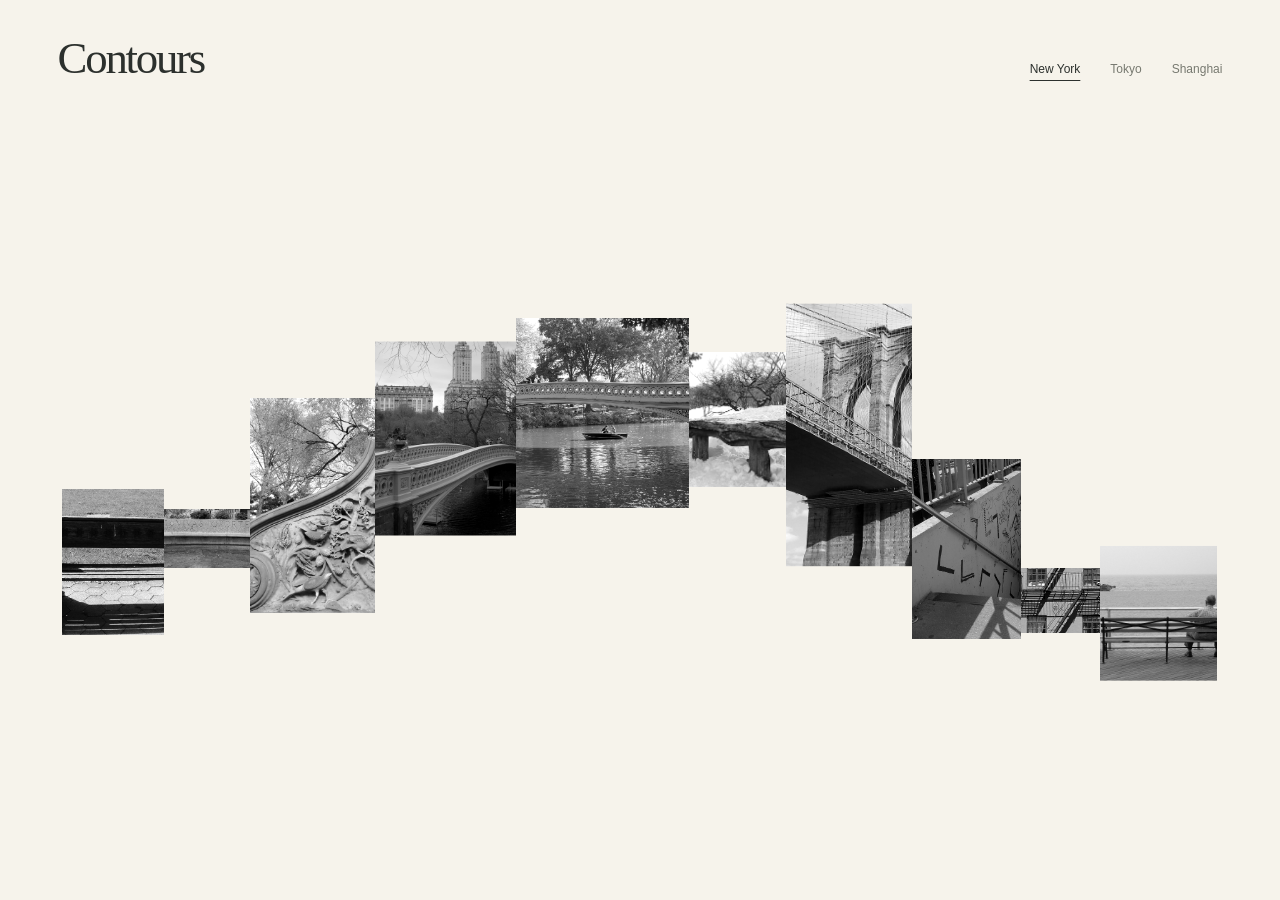
<file: index.html>
<!doctype html>
<html>
  <head>
    <meta charset="utf-8" />
    <meta name="viewport" content="width=device-width, initial-scale=1" />
    <title>Contours - New York</title>
    <link rel="stylesheet" href="styles.css" />

    <!-- relate to the game script -->
    <script type="module" src="game.js?v=minimal-1"></script>

  </head>
  <body
    data-page="reach"
    data-storage-key="contour-passages.nyc.bridge.v1.reach"
  >
    <header class="site-header">
      <h1 id="title">Contours</h1>
      <!-- city links; current marks this page -->
      <nav>
        <a href="index.html" class="current">New York</a>
        <a href="tokyo.html">Tokyo</a>
        <a href="shanghai.html">Shanghai</a>
      </nav>
    </header>

    <main>
      <div class="art-scroll" id="artwork">
        <section
          class="collage"
          style="
            --ratio: 1536/768;
            --columns: 30fr 130fr 110fr 160fr 180fr 220fr 125fr 160fr 140fr
              100fr 150fr 31fr;
            --rows: 148fr 18fr 29fr 14fr 59fr 78fr 35fr 3fr 12fr 4fr 8fr 2fr
              75fr 46fr 11fr 26fr 2fr 3fr 3fr 192fr;
          "
        >
          <figure
            class="fragment"
            data-photo="wood"
            data-source="nyc-06"
            style="
              grid-column: 2/3;
              grid-row: 9/18;
              --fw: 130;
              --fh: 186;
              --order: 1;
            "
          >
            <div class="photo">
              <span class="exposure"
                ><img
                  class="real-photo"
                  src="assets/nyc/nyc-06.jpg"
                  width="1920"
                  height="1171"
                  draggable="false"
                  style="
                    width: 274.28571429%;
                    height: 117.1%;
                    left: -50%;
                    top: -10%;
                  "
              /></span>
            </div>
          </figure>
          <figure
            class="fragment"
            data-photo="stone"
            data-source="nyc-10"
            style="
              grid-column: 3/4;
              grid-row: 13/14;
              --fw: 110;
              --fh: 75;
              --order: 2;
            "
          >
            <div class="photo">
              <span class="exposure"
                ><img
                  class="real-photo"
                  src="assets/nyc/nyc-10.jpg"
                  width="1920"
                  height="341"
                  draggable="false"
                  style="width: 384%; height: 100%; left: -80%; top: 0%"
              /></span>
            </div>
          </figure>
          <figure
            class="fragment"
            data-photo="relief"
            data-source="nyc-13"
            style="
              grid-column: 4/5;
              grid-row: 6/16;
              --fw: 160;
              --fh: 274;
              --order: 3;
            "
          >
            <div class="photo">
              <span class="exposure"
                ><img
                  class="real-photo"
                  src="assets/nyc/nyc-13-view.svg"
                  width="1920"
                  height="1440"
                  draggable="false"
                  style="width: 100%; height: 100%; left: 0; top: 0"
              /></span>
            </div>
          </figure>
          <figure
            class="fragment"
            data-photo="approach"
            data-source="nyc-02"
            style="
              grid-column: 5/6;
              grid-row: 2/10;
              --fw: 180;
              --fh: 248;
              --order: 4;
            "
          >
            <button
              class="photo movable"
              data-piece="approach"
              data-axis="y"
              data-start="48"
              disabled
            >
              <span class="exposure"
                ><img
                  class="real-photo"
                  src="assets/nyc/nyc-02.jpg"
                  width="1920"
                  height="1280"
                  draggable="false"
                  style="
                    width: 240%;
                    height: 116.36363636%;
                    left: -81.25%;
                    top: -13.63636364%;
                  "
              /></span>
            </button>
          </figure>
          <figure
            class="fragment"
            data-photo="arch"
            data-source="nyc-04"
            style="
              grid-column: 6/7;
              grid-row: 3/12;
              --fw: 220;
              --fh: 242;
              --order: 5;
            "
          >
            <div class="photo">
              <span class="exposure"
                ><img
                  class="real-photo"
                  src="assets/nyc/nyc-04.jpg"
                  width="1920"
                  height="1282"
                  draggable="false"
                  style="
                    width: 192%;
                    height: 116.54545455%;
                    left: -70%;
                    top: -9.09090909%;
                  "
              /></span>
            </div>
          </figure>
          <figure
            class="fragment"
            data-photo="log"
            data-source="nyc-07"
            style="
              grid-column: 7/8;
              grid-row: 5/8;
              --fw: 125;
              --fh: 172;
              --order: 6;
            "
          >
            <div class="photo">
              <span class="exposure"
                ><img
                  class="real-photo"
                  src="assets/nyc/nyc-07.jpg"
                  width="1920"
                  height="1229"
                  draggable="false"
                  style="
                    width: 240%;
                    height: 111.72727273%;
                    left: -97.5%;
                    top: -9.09090909%;
                  "
              /></span>
            </div>
          </figure>
          <figure
            class="fragment"
            data-photo="tower"
            data-source="nyc-30"
            style="
              grid-column: 8/9;
              grid-row: 4/15;
              --fw: 160;
              --fh: 336;
              --order: 7;
            "
          >
            <button
              class="photo movable"
              data-piece="tower"
              data-axis="y"
              data-start="-48"
              disabled
            >
              <span class="exposure"
                ><img
                  class="real-photo"
                  src="assets/nyc/nyc-30.jpg"
                  width="960"
                  height="1280"
                  draggable="false"
                  style="width: 157.37704918%; height: 100%; left: 0%; top: 0%"
              /></span>
            </button>
          </figure>
          <figure
            class="fragment"
            data-photo="stairs"
            data-source="nyc-34"
            style="
              grid-column: 9/10;
              grid-row: 7/20;
              --fw: 140;
              --fh: 230;
              --order: 8;
            "
          >
            <div class="photo">
              <span class="exposure"
                ><img
                  class="real-photo"
                  src="assets/nyc/nyc-34.jpg"
                  width="1920"
                  height="1278"
                  draggable="false"
                  style="
                    width: 274.28571429%;
                    height: 111.13043478%;
                    left: -50%;
                    top: -8.69565217%;
                  "
              /></span>
            </div>
          </figure>
          <figure
            class="fragment"
            data-photo="escape"
            data-source="nyc-17"
            style="
              grid-column: 10/11;
              grid-row: 14/17;
              --fw: 100;
              --fh: 83;
              --order: 9;
            "
          >
            <div class="photo">
              <span class="exposure"
                ><img
                  class="real-photo"
                  src="assets/nyc/nyc-17.jpg"
                  width="960"
                  height="1236"
                  draggable="false"
                  style="
                    width: 228.57142857%;
                    height: 353.14285714%;
                    left: -59.52380952%;
                    top: -128.57142857%;
                  "
              /></span>
            </div>
          </figure>
          <figure
            class="fragment"
            data-photo="seaside"
            data-source="nyc-25"
            style="
              grid-column: 11/12;
              grid-row: 11/19;
              --fw: 150;
              --fh: 173;
              --order: 10;
            "
          >
            <button
              class="photo movable"
              data-piece="seaside"
              data-axis="y"
              data-start="56"
              disabled
            >
              <span class="exposure"
                ><img
                  class="real-photo"
                  src="assets/nyc/nyc-25.jpg"
                  width="1920"
                  height="1440"
                  draggable="false"
                  style="width: 153.6%; height: 100%; left: -20%; top: 0%"
              /></span>
            </button>
          </figure>
        </section>
      </div>
    </main>
  </body>
</html>
</file>
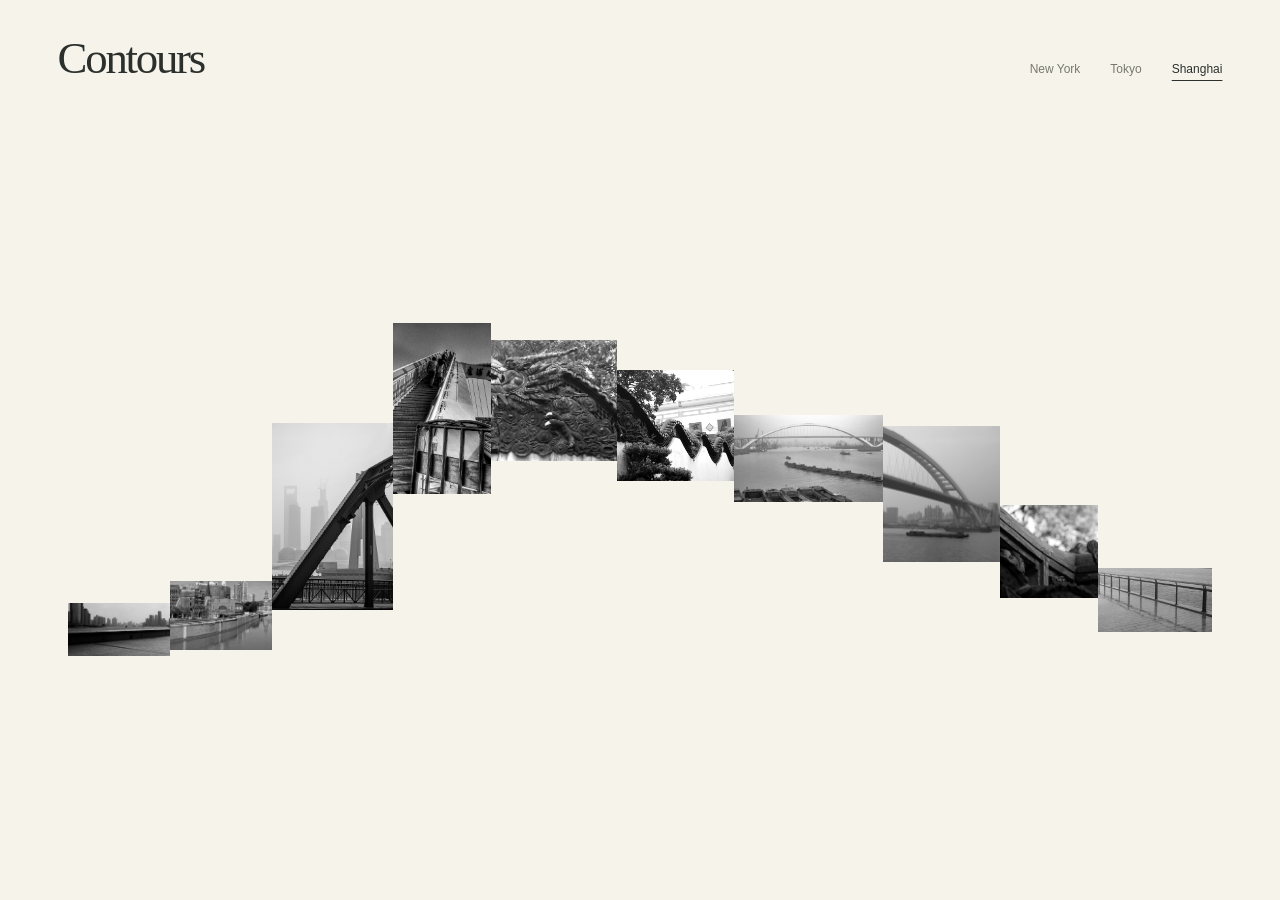
<file: shanghai.html>
<!doctype html>
<html>
  <head>
    <meta charset="utf-8" />
    <meta name="viewport" content="width=device-width, initial-scale=1" />
    <title>Contours - Shanghai</title>
    <link rel="stylesheet" href="styles.css" />

    <!-- relate to the game script -->
    <script type="module" src="game.js?v=minimal-1"></script>
  </head>
  <body
    data-page="shanghai"
    data-storage-key="contour-passages.eastward.v1.shanghai"
  >
    <header class="site-header">
      <h1 id="title">Contours</h1>
      <!-- city links; current marks this page -->
      <nav>
        <a href="index.html">New York</a>
        <a href="tokyo.html">Tokyo</a>
        <a href="shanghai.html" class="current">Shanghai</a>
      </nav>
    </header>
    <main>
      <div class="art-scroll" id="artwork">
        <section
          class="collage"
          style="
            --ratio: 1536/900;
            --columns: 38fr 130fr 130fr 155fr 125fr 80fr 80fr 150fr 190fr 150fr
              125fr 145fr 38fr;
            --rows: 238fr 22fr 38fr 57fr 11fr 3fr 45fr 26fr 17fr 10fr 4fr 72fr
              8fr 17fr 21fr 6fr 10fr 28fr 22fr 8fr 237fr;
          "
        >
          <figure
            class="fragment"
            data-photo="shanghai-05"
            style="grid-column: 2/3; grid-row: 17/21; --order: 1"
          >
            <div class="photo">
              <span class="exposure"
                ><img
                  class="real-photo"
                  src="assets/shanghai-05.jpg"
                  width="800"
                  height="533"
                  draggable="false"
                  style="
                    width: 166.66666667%;
                    height: 213.2%;
                    left: -6.25%;
                    top: -76%;
                  "
              /></span>
            </div>
          </figure>
          <figure
            class="fragment"
            data-photo="shanghai-03"
            style="grid-column: 3/4; grid-row: 15/20; --order: 2"
          >
            <button
              class="photo movable"
              data-piece="shanghai-03"
              data-axis="y"
              data-start="0"
              disabled
            >
              <span class="exposure"
                ><img
                  class="real-photo"
                  src="assets/shanghai-03.jpg"
                  width="1920"
                  height="1127"
                  draggable="false"
                  style="
                    width: 225.88235294%;
                    height: 197.71929825%;
                    left: 0%;
                    top: -87.71929825%;
                  "
              /></span>
            </button>
          </figure>
          <figure
            class="fragment"
            data-photo="shanghai-02"
            style="grid-column: 4/5; grid-row: 6/18; --order: 3"
          >
            <div class="photo">
              <span class="exposure"
                ><img
                  class="real-photo"
                  src="assets/shanghai-02.jpg"
                  width="1920"
                  height="1280"
                  draggable="false"
                  style="
                    width: 282.35294118%;
                    height: 121.9047619%;
                    left: -113.23529412%;
                    top: -9.52380952%;
                  "
              /></span>
            </div>
          </figure>
          <figure
            class="fragment"
            data-photo="shanghai-13"
            style="grid-column: 5/6; grid-row: 2/10; --order: 4"
          >
            <div class="photo">
              <span class="exposure"
                ><img
                  class="real-photo"
                  src="assets/shanghai-13.jpg"
                  width="1920"
                  height="1279"
                  draggable="false"
                  style="
                    width: 320%;
                    height: 121.80952381%;
                    left: -50%;
                    top: -9.52380952%;
                  "
              /></span>
            </div>
          </figure>
          <figure
            class="fragment"
            data-photo="shanghai-07"
            style="grid-column: 6/8; grid-row: 3/8; --order: 5"
          >
            <button
              class="photo movable"
              data-piece="shanghai-07"
              data-axis="y"
              data-start="0"
              disabled
            >
              <span class="exposure"
                ><img
                  class="real-photo"
                  src="assets/shanghai-07.jpg"
                  width="1920"
                  height="1276"
                  draggable="false"
                  style="
                    width: 184.61538462%;
                    height: 127.6%;
                    left: -65.38461538%;
                    top: -20%;
                  "
              /></span>
            </button>
          </figure>
          <figure
            class="fragment"
            data-photo="shanghai-08"
            style="grid-column: 8/9; grid-row: 4/9; --order: 6"
          >
            <div class="photo">
              <span class="exposure"
                ><img
                  class="real-photo"
                  src="assets/shanghai-08.jpg"
                  width="1920"
                  height="1280"
                  draggable="false"
                  style="
                    width: 213.33333333%;
                    height: 150.58823529%;
                    left: -100%;
                    top: -41.17647059%;
                  "
              /></span>
            </div>
          </figure>
          <figure
            class="fragment"
            data-photo="shanghai-12"
            style="grid-column: 9/10; grid-row: 5/11; --order: 7"
          >
            <div class="photo">
              <span class="exposure"
                ><img
                  class="real-photo"
                  src="assets/shanghai-12.jpg"
                  width="1920"
                  height="1280"
                  draggable="false"
                  style="
                    width: 112.94117647%;
                    height: 128%;
                    left: -4.70588235%;
                    top: -12%;
                  "
              /></span>
            </div>
          </figure>
          <figure
            class="fragment"
            data-photo="shanghai-11"
            style="grid-column: 10/11; grid-row: 7/13; --order: 8"
          >
            <button
              class="photo movable"
              data-piece="shanghai-11"
              data-axis="y"
              data-start="0"
              disabled
            >
              <span class="exposure"
                ><img
                  class="real-photo"
                  src="assets/shanghai-11.jpg"
                  width="1920"
                  height="1440"
                  draggable="false"
                  style="
                    width: 202.10526316%;
                    height: 130.90909091%;
                    left: -65.26315789%;
                    top: -9.09090909%;
                  "
              /></span>
            </button>
          </figure>
          <figure
            class="fragment"
            data-photo="shanghai-09"
            style="grid-column: 11/12; grid-row: 12/16; --order: 9"
          >
            <div class="photo">
              <span class="exposure"
                ><img
                  class="real-photo"
                  src="assets/shanghai-09.jpg"
                  width="1920"
                  height="1280"
                  draggable="false"
                  style="
                    width: 202.10526316%;
                    height: 142.22222222%;
                    left: 0%;
                    top: -22.22222222%;
                  "
              /></span>
            </div>
          </figure>
          <figure
            class="fragment"
            data-photo="shanghai-14"
            style="grid-column: 12/13; grid-row: 14/19; --order: 10"
          >
            <div class="photo">
              <span class="exposure"
                ><img
                  class="real-photo"
                  src="assets/shanghai-14.jpg"
                  width="960"
                  height="720"
                  draggable="false"
                  style="
                    width: 123.07692308%;
                    height: 163.63636364%;
                    left: -17.94871795%;
                    top: -63.63636364%;
                  "
              /></span>
            </div>
          </figure>
        </section>
      </div>
    </main>
  </body>
</html>
</file>
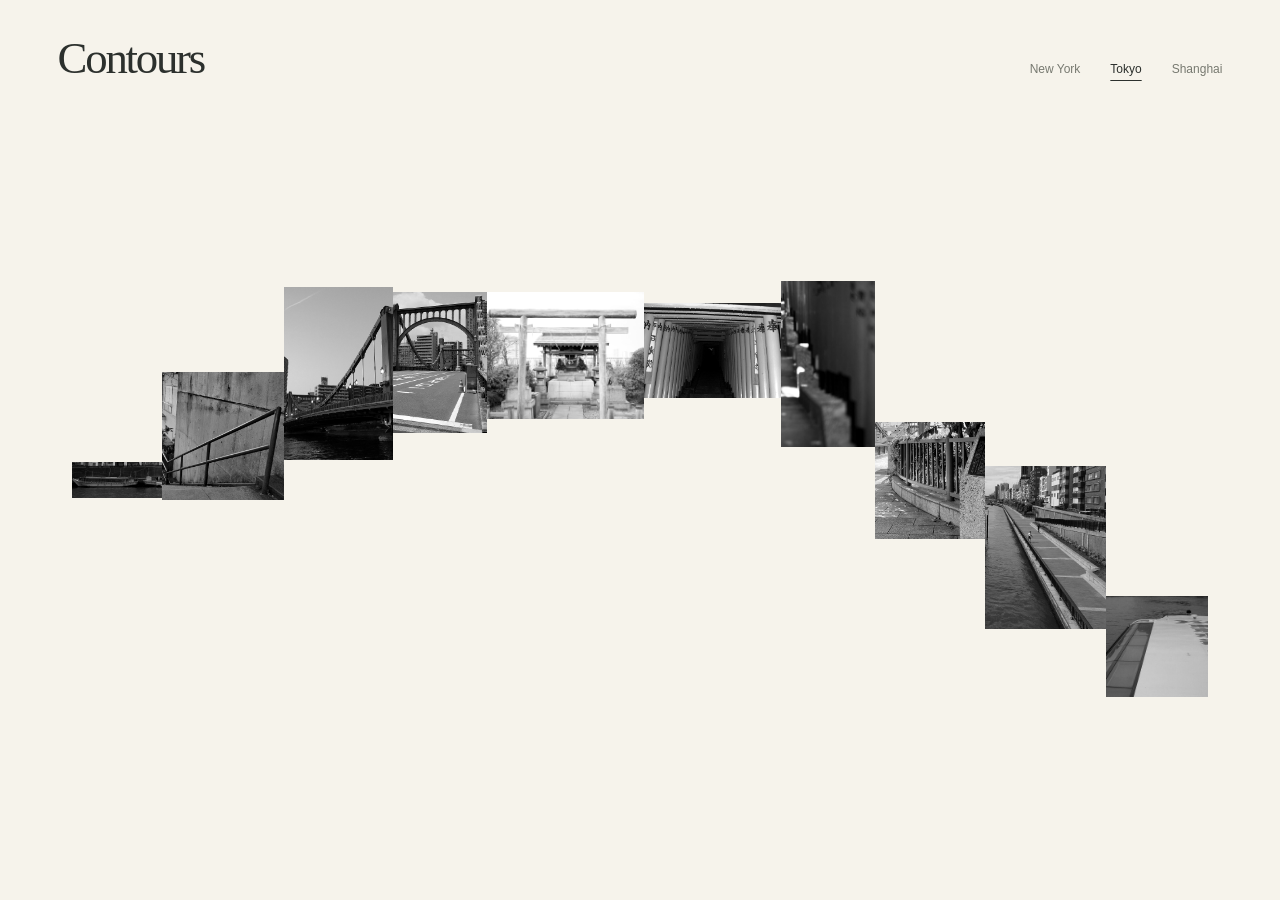
<file: tokyo.html>
<!doctype html>
<html>
  <head>
    <meta charset="utf-8" />
    <meta name="viewport" content="width=device-width, initial-scale=1" />
    <title>Contours - Tokyo</title>
    <link rel="stylesheet" href="styles.css" />

    <!-- relate to the game script -->
    <script type="module" src="game.js?v=minimal-1"></script>
  </head>
  <body data-page="tokyo" data-storage-key="contour-passages.eastward.v1.tokyo">
    <header class="site-header">
      <h1 id="title">Contours</h1>
      <!-- city links; current marks this page -->
      <nav>
        <a href="index.html">New York</a>
        <a href="tokyo.html" class="current">Tokyo</a>
        <a href="shanghai.html">Shanghai</a>
      </nav>
    </header>
    <main>
      <div class="art-scroll" id="artwork">
        <section
          class="collage"
          style="
            --ratio: 1536/900;
            --columns: 43fr 115fr 155fr 140fr 120fr 200fr 175fr 120fr 140fr
              155fr 130fr 43fr;
            --rows: 185fr 7fr 6fr 1fr 13fr 88fr 34fr 27fr 4fr 14fr 18fr 16fr 3fr
              4fr 42fr 2fr 50fr 72fr 43fr 87fr 184fr;
          "
        >
          <figure
            class="fragment"
            data-photo="tokyo-07"
            style="grid-column: 2/3; grid-row: 14/16; --order: 1"
          >
            <div class="photo">
              <span class="exposure"
                ><img
                  class="real-photo"
                  src="assets/tokyo-07.jpg"
                  width="1920"
                  height="1280"
                  draggable="false"
                  style="width: 192%; height: 320%; left: -4%; top: -212.5%"
              /></span>
            </div>
          </figure>
          <figure
            class="fragment"
            data-photo="tokyo-09"
            style="grid-column: 3/4; grid-row: 7/17; --order: 2"
          >
            <button
              class="photo movable"
              data-piece="tokyo-09"
              data-axis="y"
              data-start="0"
              disabled
            >
              <span class="exposure"
                ><img
                  class="real-photo"
                  src="assets/tokyo-09.jpg"
                  width="1920"
                  height="1440"
                  draggable="false"
                  style="
                    width: 225.88235294%;
                    height: 160%;
                    left: -120%;
                    top: -44.44444444%;
                  "
              /></span>
            </button>
          </figure>
          <figure
            class="fragment"
            data-photo="tokyo-02"
            style="grid-column: 4/5; grid-row: 3/13; --order: 3"
          >
            <div class="photo">
              <span class="exposure"
                ><img
                  class="real-photo"
                  src="assets/tokyo-02.jpg"
                  width="1920"
                  height="1440"
                  draggable="false"
                  style="
                    width: 252.63157895%;
                    height: 120%;
                    left: -42.10526316%;
                    top: -6.66666667%;
                  "
              /></span>
            </div>
          </figure>
          <figure
            class="fragment"
            data-photo="tokyo-06"
            style="grid-column: 5/6; grid-row: 5/11; --order: 4"
          >
            <div class="photo">
              <span class="exposure"
                ><img
                  class="real-photo"
                  src="assets/tokyo-06.jpg"
                  width="1920"
                  height="1080"
                  draggable="false"
                  style="width: 320%; height: 120%; left: -175%; top: 0%"
              /></span>
            </div>
          </figure>
          <figure
            class="fragment"
            data-photo="tokyo-10"
            style="grid-column: 6/7; grid-row: 4/9; --order: 5"
          >
            <button
              class="photo movable"
              data-piece="tokyo-10"
              data-axis="y"
              data-start="0"
              disabled
            >
              <span class="exposure"
                ><img
                  class="real-photo"
                  src="assets/tokyo-10.jpg"
                  width="1920"
                  height="1280"
                  draggable="false"
                  style="
                    width: 142.22222222%;
                    height: 116.36363636%;
                    left: -22.22222222%;
                    top: 0%;
                  "
              /></span>
            </button>
          </figure>
          <figure
            class="fragment"
            data-photo="tokyo-11"
            style="grid-column: 7/8; grid-row: 6/8; --order: 6"
          >
            <div class="photo">
              <span class="exposure"
                ><img
                  class="real-photo"
                  src="assets/tokyo-11.jpg"
                  width="1920"
                  height="1445"
                  draggable="false"
                  style="
                    width: 111.62790698%;
                    height: 120.41666667%;
                    left: -5.81395349%;
                    top: 0%;
                  "
              /></span>
            </div>
          </figure>
          <figure
            class="fragment"
            data-photo="tokyo-12"
            style="grid-column: 8/9; grid-row: 2/12; --order: 7"
          >
            <div class="photo">
              <span class="exposure"
                ><img
                  class="real-photo"
                  src="assets/tokyo-12.jpg"
                  width="1920"
                  height="1080"
                  draggable="false"
                  style="
                    width: 492.30769231%;
                    height: 156.52173913%;
                    left: -276.92307692%;
                    top: -55.07246377%;
                  "
              /></span>
            </div>
          </figure>
          <figure
            class="fragment"
            data-photo="tokyo-05"
            style="grid-column: 9/10; grid-row: 10/18; --order: 8"
          >
            <button
              class="photo movable"
              data-piece="tokyo-05"
              data-axis="y"
              data-start="0"
              disabled
            >
              <span class="exposure"
                ><img
                  class="real-photo"
                  src="assets/tokyo-05.jpg"
                  width="1920"
                  height="1440"
                  draggable="false"
                  style="
                    width: 256%;
                    height: 180%;
                    left: -85.33333333%;
                    top: -66.25%;
                  "
              /></span>
            </button>
          </figure>
          <figure
            class="fragment"
            data-photo="tokyo-01"
            style="grid-column: 10/11; grid-row: 15/20; --order: 9"
          >
            <div class="photo">
              <span class="exposure"
                ><img
                  class="real-photo"
                  src="assets/tokyo-01.jpg"
                  width="1920"
                  height="1440"
                  draggable="false"
                  style="
                    width: 266.66666667%;
                    height: 148.45360825%;
                    left: -154.16666667%;
                    top: -46.39175258%;
                  "
              /></span>
            </div>
          </figure>
          <figure
            class="fragment"
            data-photo="tokyo-03"
            style="grid-column: 11/12; grid-row: 19/21; --order: 10"
          >
            <div class="photo">
              <span class="exposure"
                ><img
                  class="real-photo"
                  src="assets/tokyo-03.jpg"
                  width="1920"
                  height="1440"
                  draggable="false"
                  style="width: 384%; height: 288%; left: -220%; top: -160%"
              /></span>
            </div>
          </figure>
        </section>
      </div>
    </main>
  </body>
</html>
</file>
<file: styles.css>
/* global font and color scheme defined; -- customized variables, read by var()*/
:root {
  --paper: #f6f3eb;
  --ink: #2c302d;
  --muted: #777970;
  color-scheme: light;
  font-family: Arial, "PingFang SC", "Microsoft YaHei", sans-serif;
  color: var(--ink);
  background: var(--paper);
}
/* Calculations of height and width includes inner boerder and structures */
* {
  box-sizing: border-box;
}

body {
  margin: 0;
  min-width: 960px;
  /* 100dvh: 100% of the viewport height, including any dynamic changes (like mobile browser UI) */
  height: 100dvh;
  min-height: 500px;
  display: flex;
  flex-direction: column;
}
.site-header {
  display: flex;
  align-items: baseline;
  justify-content: space-between;
  gap: 48px;
  padding: 34px 4.5% 18px;
}
/* clamp() allows the font size to scale between a minimum and maximum value based on the viewport width */
h1 {
  margin: 0;
  font:
    400 clamp(32px, 3.5vw, 54px) / 1.08 Georgia,
    "Times New Roman",
    serif;
  letter-spacing: -0.05em;
}
nav {
  display: flex;
  flex-shrink: 0;
  gap: 30px;
  font-size: 12px;
}
nav a {
  color: var(--muted);
  text-decoration: none;
  padding: 8px 0;
  white-space: nowrap;
}
/* underlined links */
nav a:hover,
nav a.current {
  color: var(--ink);
  text-decoration: underline;
  text-underline-offset: 7px;
}
/* main content */
main {
  flex: 1;
  min-height: 0;
  padding: 0 3% 24px;
}
/* middle; no scroll */
.art-scroll {
  display: flex;
  justify-content: center;
  align-items: center;
  width: 100%;
  height: 100%;
  overflow: hidden;
}
/* when --fit-width is set, the width is 100% */
.collage {
  flex: none;
  position: relative;
  isolation: isolate;
  width: var(--fit-width, 100%);
  aspect-ratio: var(--ratio);
  display: grid;
  grid-template-columns: var(--columns);
  grid-template-rows: var(--rows);
}
.fragment {
  margin: 0;
  min-width: 0;
  min-height: 0;
  position: relative;
  z-index: var(--order);
  transform: translateY(var(--dy, 0px));
}
.photo {
  display: block;
  position: relative;
  padding: 0;
  width: 100%;
  height: 100%;
  border: 0;
  background: none;
  overflow: hidden;
}
/* inset: 0 - top: 0; right: 0; bottom: 0; left: 0 */
.exposure {
  position: absolute;
  display: block;
  inset: 0;
  overflow: hidden;
}
/* absolute positioning for the image, no selection */
.photo img {
  position: absolute;
  max-width: none;
  user-select: none;
  pointer-events: none;
}
/* grascale */
.real-photo {
  filter: grayscale(1) contrast(1.04);
}
/* grab cursor */
.movable {
  cursor: grab;
}
.movable:active {
  cursor: grabbing;
}
</file>
